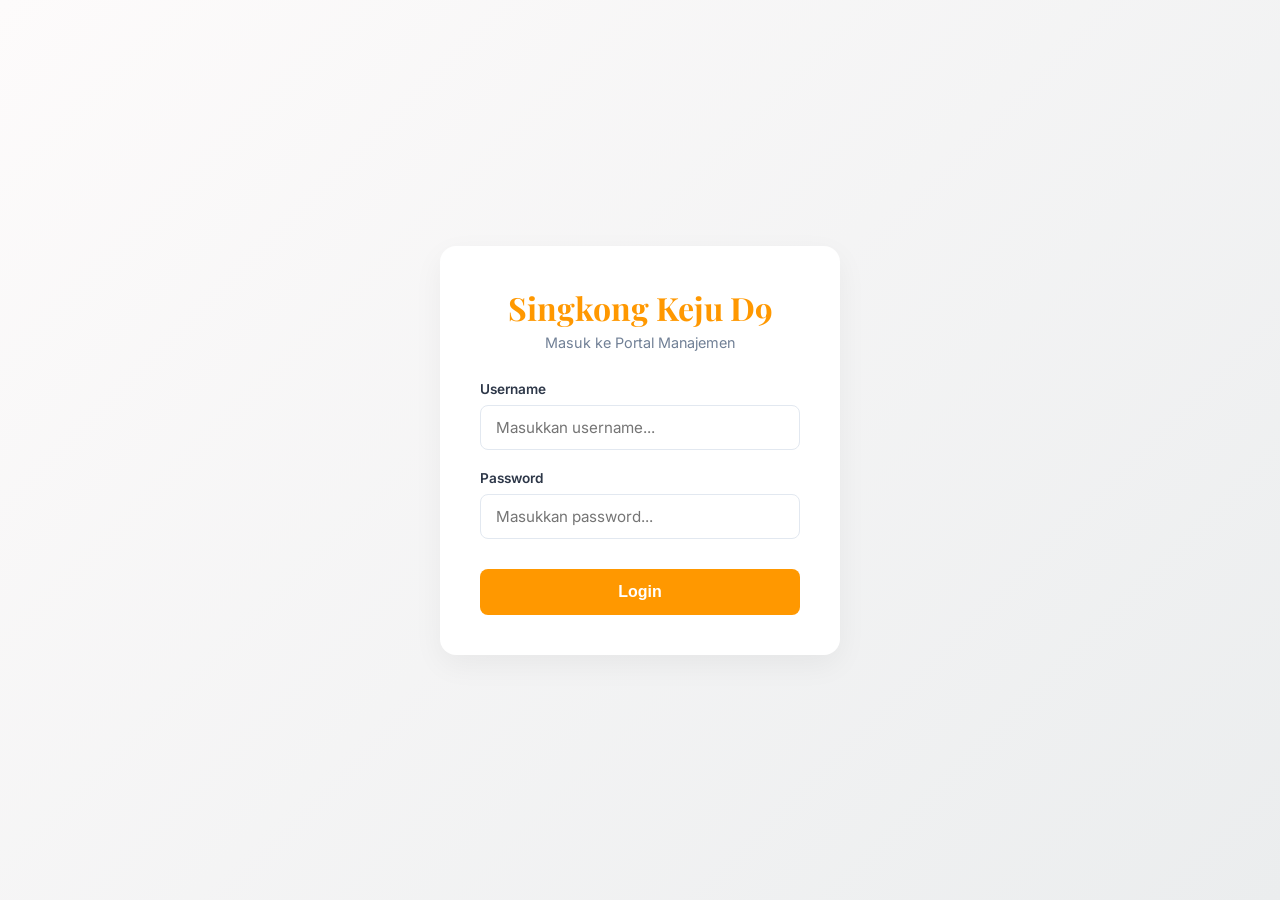
<file: templates/login.html>
<!DOCTYPE html>
<html lang="id">
<head>
    <meta charset="UTF-8">
    <meta name="viewport" content="width=device-width, initial-scale=1.0">
    <title>Login - Singkong Keju D9</title>
    <!-- Modern Fonts -->
    <link rel="preconnect" href="https://fonts.googleapis.com">
    <link rel="preconnect" href="https://fonts.gstatic.com" crossorigin>
    <link href="https://fonts.googleapis.com/css2?family=Playfair+Display:ital,wght@0,400;0,600;0,700;1,400&family=Inter:wght@300;400;500;600;700&display=swap" rel="stylesheet">
    <style>
        :root {
            --primary-color: #FF9800;
            --primary-hover: #e68a00;
            --bg-color: #f7fafc;
            --text-dark: #2d3748;
            --text-muted: #718096;
            --border-color: #e2e8f0;
        }

        * {
            box-sizing: border-box;
            margin: 0;
            padding: 0;
        }

        body {
            font-family: 'Inter', sans-serif;
            background-color: var(--bg-color);
            display: flex;
            align-items: center;
            justify-content: center;
            min-height: 100vh;
            color: var(--text-dark);
            background-image: linear-gradient(135deg, #fdfbfb 0%, #ebedee 100%);
        }

        .login-container {
            background: #ffffff;
            border-radius: 16px;
            box-shadow: 0 10px 30px rgba(0,0,0,0.05);
            width: 100%;
            max-width: 400px;
            padding: 40px;
            text-align: center;
        }

        .login-logo {
            font-family: 'Playfair Display', serif;
            font-size: 2rem;
            font-weight: 700;
            color: var(--primary-color);
            margin-bottom: 5px;
        }

        .login-subtitle {
            color: var(--text-muted);
            font-size: 0.9rem;
            margin-bottom: 30px;
        }

        .form-group {
            text-align: left;
            margin-bottom: 20px;
        }

        .form-group label {
            display: block;
            font-size: 0.85rem;
            font-weight: 600;
            margin-bottom: 8px;
            color: var(--text-dark);
        }

        .form-control {
            width: 100%;
            padding: 12px 15px;
            border: 1px solid var(--border-color);
            border-radius: 8px;
            font-size: 0.95rem;
            transition: all 0.2s ease;
            font-family: inherit;
        }

        .form-control:focus {
            outline: none;
            border-color: var(--primary-color);
            box-shadow: 0 0 0 3px rgba(255, 152, 0, 0.1);
        }

        .btn-login {
            width: 100%;
            padding: 14px;
            background-color: var(--primary-color);
            color: white;
            border: none;
            border-radius: 8px;
            font-size: 1rem;
            font-weight: 600;
            cursor: pointer;
            transition: background-color 0.2s ease;
            margin-top: 10px;
        }

        .btn-login:hover {
            background-color: var(--primary-hover);
        }

        .error-message {
            color: #e53e3e;
            font-size: 0.85rem;
            margin-top: -10px;
            margin-bottom: 15px;
            display: none;
            text-align: left;
        }
    </style>
</head>
<body>

    <div class="login-container">
        <div class="login-logo">Singkong Keju D9</div>
        <div class="login-subtitle">Masuk ke Portal Manajemen</div>

        <form id="login-form">
            <div class="form-group">
                <label for="username">Username</label>
                <input type="text" id="username" class="form-control" placeholder="Masukkan username..." required>
            </div>
            <div class="form-group">
                <label for="password">Password</label>
                <input type="password" id="password" class="form-control" placeholder="Masukkan password..." required>
            </div>
            
            <div id="error-msg" class="error-message">Username atau password salah!</div>

            <button type="submit" class="btn-login" id="btn-submit">Login</button>
        </form>
    </div>

    <script>
        document.getElementById('login-form').addEventListener('submit', function(e) {
            e.preventDefault();
            
            const btn = document.getElementById('btn-submit');
            const errorMsg = document.getElementById('error-msg');
            const username = document.getElementById('username').value;
            const password = document.getElementById('password').value;

            btn.disabled = true;
            btn.textContent = 'Memproses...';
            errorMsg.style.display = 'none';

            fetch('/api/login', {
                method: 'POST',
                headers: { 'Content-Type': 'application/json' },
                body: JSON.stringify({ username, password })
            })
            .then(res => res.json())
            .then(data => {
                if(data.success) {
                    window.location.href = '/admin'; // Dashboard akan otomatis me-redirect jika kasir
                } else {
                    errorMsg.textContent = data.message || 'Username atau password salah.';
                    errorMsg.style.display = 'block';
                    btn.disabled = false;
                    btn.textContent = 'Login';
                }
            })
            .catch(err => {
                errorMsg.textContent = 'Terjadi kesalahan jaringan.';
                errorMsg.style.display = 'block';
                btn.disabled = false;
                btn.textContent = 'Login';
            });
        });
    </script>
</body>
</html>
</file>
